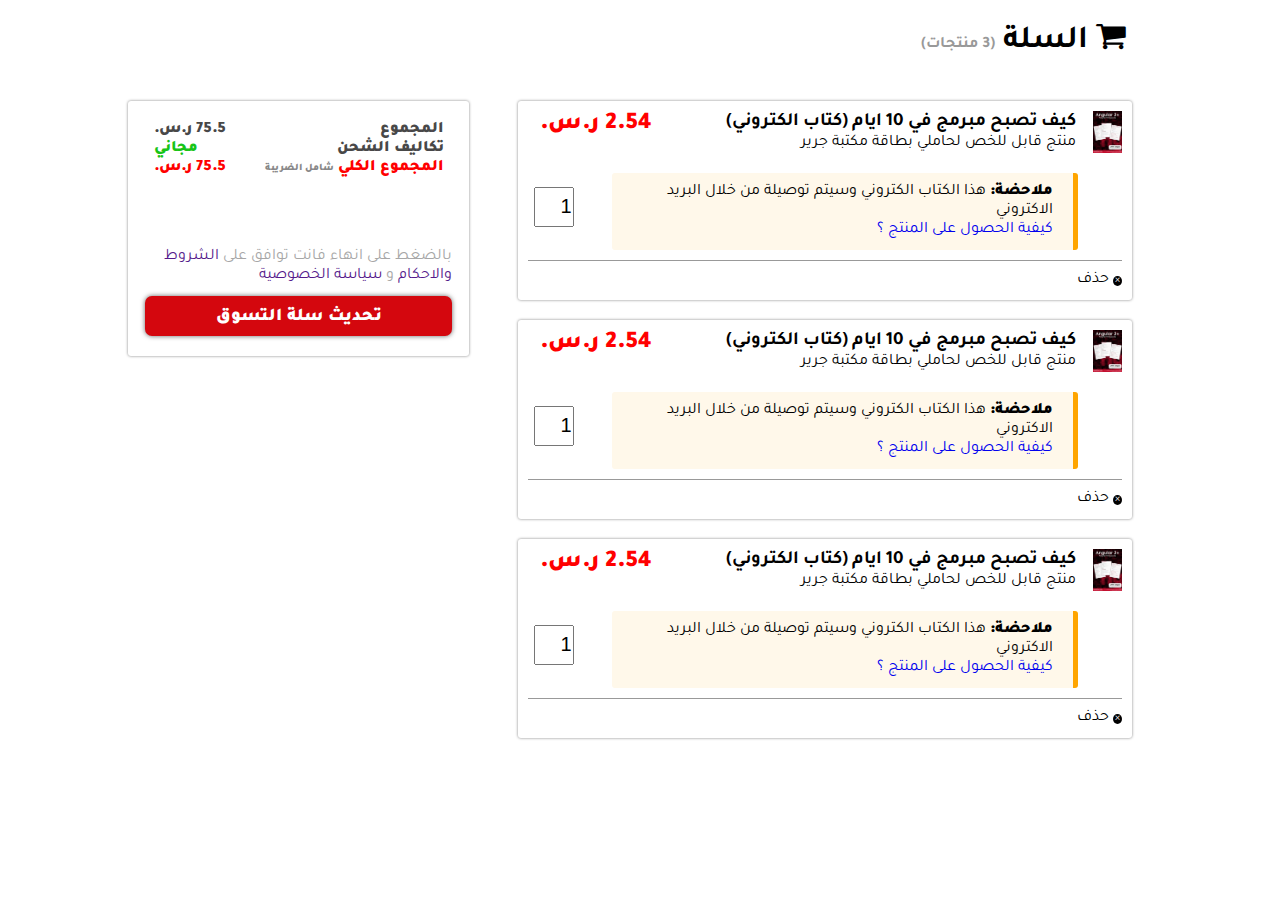
<file: checkout.html>
<!DOCTYPE html>
<html lang="en">

<head>
    <meta charset="UTF-8">
    <meta name="viewport" content="width=device-width, initial-scale=1.0">
    <meta http-equiv="X-UA-Compatible" content="ie=edge">
    <link rel="stylesheet" href="./css/style.css">
    <link rel="stylesheet" href="./font-awesome/css/font-awesome.css">
    <link rel="stylesheet" href="./font-awesome/css/font-awesome.min.css">
    <link rel="preconnect" href="https://fonts.googleapis.com">
    <link rel="preconnect" href="https://fonts.gstatic.com" crossorigin>
    <link href="https://fonts.googleapis.com/css2?family=Arvo:wght@700&family=Cairo:wght@200&family=Tajawal:wght@500&family=Titillium+Web:wght@300&display=swap"
        rel="stylesheet">

    <title>jarer checke oute</title>
</head>

<body>
    <div class="container">
        <h1>
            <i class="fa fa-shopping-cart" aria-hidden="true"></i> السلة
            <span>(3 منتجات)</span>
        </h1>
    </div>

    <div class="ch-content">
        <div class="ch-fa-cont">
            <div>
                <div class="ch-fa-fa">
                    <div class="ch-img-cont">
                        <img class="ch-img-logo" src="./images/Screenshot (93).png" alt="">
                        <div>
                            <h3>كيف تصبح مبرمج في 10 ايام (كتاب الكتروني)</h3>
                            <span>منتج قابل للخص لحاملي بطاقة مكتبة جرير</span>
                        </div>
                        <p class="price">2.54 ر.س.</p>
                    </div>
                    <div>
                        <p class="note">
                            <span>ملاحضة: </span> هذا الكتاب الكتروني وسيتم توصيلة من خلال البريد الاكتروني </br>
                            <a href="#"> كيفية الحصول على المنتج ؟</a>
                        </p>
                        <input type="number" value="1" name="" id="">
                    </div>
                </div>
                <p>
                    <span class="ch-sm-close">&times;</span> حذف </p>
            </div>
            <div>
                <div class="ch-fa-fa">
                    <div class="ch-img-cont">
                        <img class="ch-img-logo" src="./images/Screenshot (93).png" alt="">
                        <div>
                            <h3>كيف تصبح مبرمج في 10 ايام (كتاب الكتروني)</h3>
                            <span>منتج قابل للخص لحاملي بطاقة مكتبة جرير</span>
                        </div>
                        <p class="price">2.54 ر.س.</p>
                    </div>
                    <div>
                        <p class="note">
                            <span>ملاحضة: </span> هذا الكتاب الكتروني وسيتم توصيلة من خلال البريد الاكتروني </br>
                            <a href="#"> كيفية الحصول على المنتج ؟</a>
                        </p>
                        <input type="number" value="1" name="" id="">
                    </div>
                </div>
                <p>
                    <span class="ch-sm-close">&times;</span> حذف </p>
            </div>
            <div>
                <div class="ch-fa-fa">
                    <div class="ch-img-cont">
                        <img class="ch-img-logo" src="./images/Screenshot (93).png" alt="">
                        <div>
                            <h3>كيف تصبح مبرمج في 10 ايام (كتاب الكتروني)</h3>
                            <span>منتج قابل للخص لحاملي بطاقة مكتبة جرير</span>
                        </div>
                        <p class="price">2.54 ر.س.</p>
                    </div>
                    <div>
                        <p class="note">
                            <span>ملاحضة: </span> هذا الكتاب الكتروني وسيتم توصيلة من خلال البريد الاكتروني </br>
                            <a href="#"> كيفية الحصول على المنتج ؟</a>
                        </p>
                        <input type="number" value="1" name="" id="">
                    </div>
                </div>
                <p>
                    <span class="ch-sm-close">&times;</span> حذف </p>
            </div>
        </div>
        <div class="ch-sc-cont">
            <div class="ch-sc-price">
                <div class="ch-sc-sub-price">
                    <p>المجموع</p>
                    <p>75.5 ر.س.</p>
                </div>
                <div class="ch-sc-sub-price">
                    <p>تكاليف الشحن</p>
                    <p class="free">مجاني</p>
                </div>
                <div class="ch-sc-sub-price">
                    <p class="price">المجموع الكلي <span>شامل الضريبة</span></p>
                    <p class="price">75.5 ر.س.</p>
                </div>
            </div>
            <div class="ch-sc-btn">
                <p>بالضغط على انهاء فانت توافق على <a href="">الشروط والاحكام </a> و <a href=""> سياسة الخصوصية</a></p>
                <button><a href="./progress.html">تحديث سلة التسوق</a></button>
            </div>
        </div>
    </div>
</body>

</html>
</file>
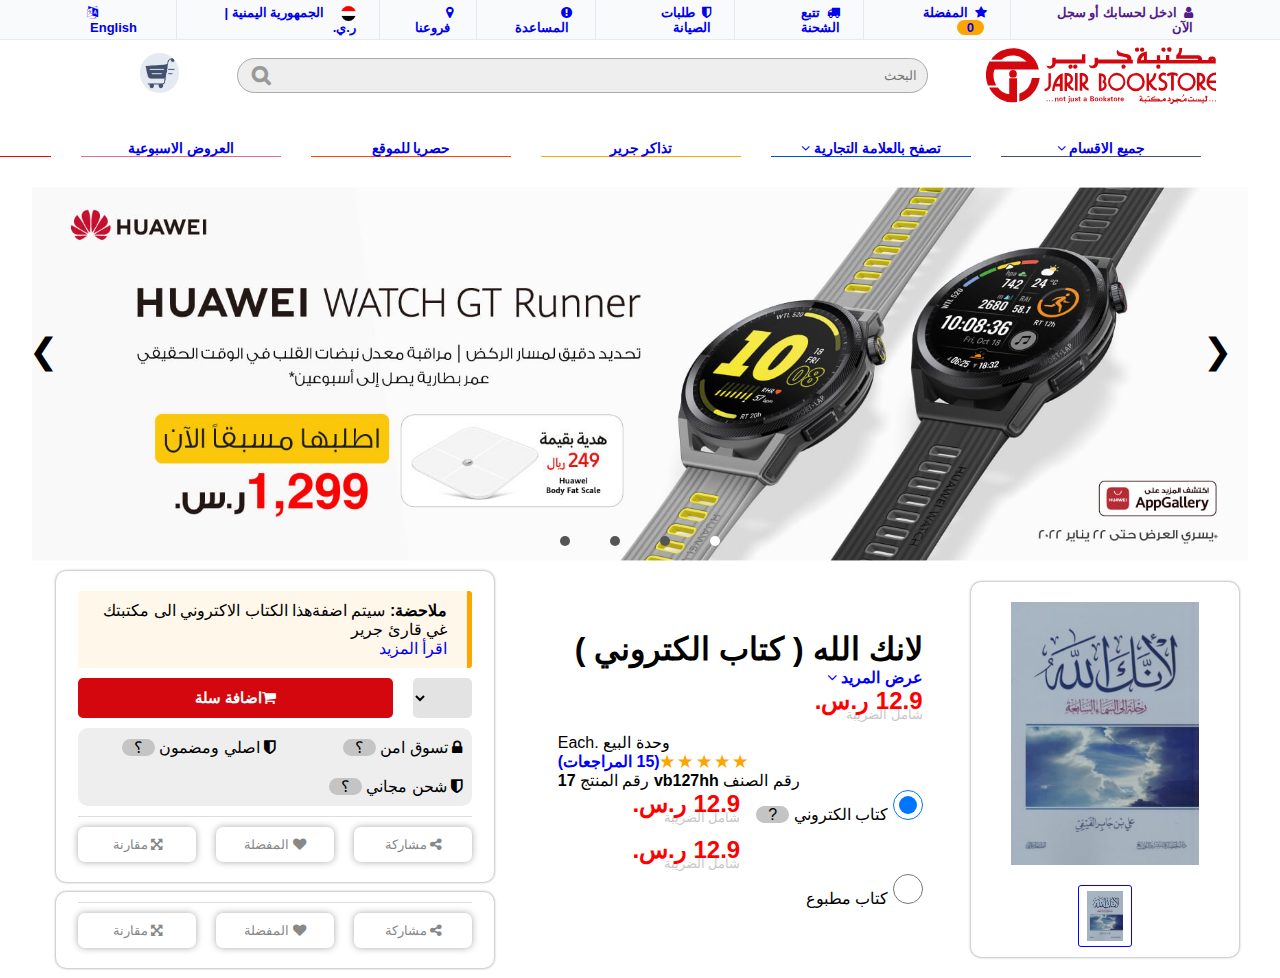
<file: details.html>
<!DOCTYPE html>
<html lang="en">

<head>
    <meta charset="UTF-8">
    <meta name="viewport" content="width=device-width, initial-scale=1.0">
    <meta http-equiv="X-UA-Compatible" content="ie=edge">
    <link rel="stylesheet" href="./css/style.css">
    <link rel="stylesheet" href="./font-awesome/css/font-awesome.css">
    <link rel="stylesheet" href="./font-awesome/css/font-awesome.min.css">
    <link rel="preconnect" href="https://fonts.googleapis.com">
    <link rel="preconnect" href="https://fonts.gstatic.com" crossorigin>
    <link href="https://fonts.googleapis.com/css2?family=Arvo:wght@700&family=Cairo:wght@200&family=Tajawal:wght@500&family=Titillium+Web:wght@300&display=swap"
        rel="stylesheet">
    <link rel="stylesheet" href="./css/try.css">

    <title>Detailes</title>
</head>

<body>
    <header>

        <div class="tob-nav">
            <ul>
                <li>
                    <a href="" id="login-click">
                        <i class="fa fa-user" aria-hidden="true"></i>
                        <span>ادخل لحسابك أو سجل الآن</span>
                    </a>
                </li>
                <li>
                    <a href="#">
                        <i class="fa fa-star" aria-hidden="true"></i>
                        <span>المفضلة </span>
                        <span class="ornage">0</span>
                    </a>
                </li>
                <li>
                    <a href="#">
                        <i class="fa fa-truck" aria-hidden="true"></i>
                        <span>تتبع الشحنة </span>
                    </a>
                </li>
                <li>
                    <a href="#">
                        <i class="fa fa-shield" aria-hidden="true"></i>
                        <span>طلبات الصيانة </span>
                    </a>
                </li>
                <li>
                    <a href="#">
                        <i class="fa fa-exclamation-circle" aria-hidden="true"></i>
                        <span>المساعدة </span>
                    </a>
                </li>
                <li>
                    <a href="#">
                        <i class="fa fa-map-marker" aria-hidden="true"></i>
                        <span>فروعنا</span>
                    </a>
                </li>
                <li>
                    <a href="#">
                        <img src="./images/Screenshot (83).png" alt="">
                        <span>الجمهورية اليمنية | ر.ي.‏</span>
                    </a>
                </li>
                <li>
                    <a href="#">
                        <i class="fa fa-language" aria-hidden="true"></i>
                        <span>English </span>
                    </a>
                </li>
            </ul>
        </div>

        <div class="midel-nav">
            <div class="logo">
                <a href="#">
                    <img src="./images/logo.svg" alt="">
                </a>
            </div>
            <div class="searsh">
                <input type="text" placeholder="البحث">
                <a href="#">
                    <i class="fa fa-search" aria-hidden="true"></i>
                </a>
            </div>
            <div class="card">
                <a href="./checkout.html">
                    <img src="./images/Screenshot (84).png" alt="">
                </a>
            </div>
        </div>

        <div class="last-nav">
            <ul>
                <li class="a1">
                    <a href="#">
                        <span>جميع الاقسام </span>
                        <i class="fa fa-angle-down" aria-hidden="true"></i>
                    </a>
                </li>
                <li class="a2">
                    <a href="#">
                        <span>تصفح بالعلامة التجارية </span>
                        <i class="fa fa-angle-down" aria-hidden="true"></i>
                    </a>
                </li>
                <li class="a3">
                    <a href="#">
                        <span>تذاكر جرير </span>
                    </a>
                </li>
                <li class="a4">
                    <a href="#">
                        <span>حصريا للموقع </span>
                    </a>
                </li>
                <li class="a5">
                    <a href="#">
                        <span>العروض الاسبوعية </span>
                    </a>
                </li>
                <li class="a6">
                    <a href="#">
                        <span>وصل حديثا</span>
                    </a>
                </li>
                <li class="a7">
                    <a href="#">
                        <span>المنتجات المجددة</span>
                    </a>
                </li>
            </ul>
        </div>
    </header>
    <section class="slid-content">
        <div class="container-try">
            <div class="img-content-try1">
                <img id="img" src="./images/1.jpg" alt="" srcset="">
                <a id="prev">&#10095;</a>
                <a id="next">&#10094;</a>
                <div class="dots">
                    <div class="dot"></div>
                    <div class="dot"></div>
                    <div class="dot"></div>
                    <div class="dot"></div>

                </div>
            </div>
        </div>
    </section>
    <!-- 8888888888888888888888888888888888888888888888888888888888 -->
    <div id="myModal" class="modal">

        <div class="modal-content">
            <span class="close cursor" onclick="closeModal()">&times;</span>
            <div class="mySlides">

                <img src="./images/Screenshot (97).png">
            </div>

            <div class="mySlides">

                <img src="./images/Screenshot (21).png">
            </div>

            <div class="mySlides">

                <img src="./images/Screenshot (91).png">
            </div>

            <div class="mySlides">

                <img src="./images/Screenshot (93).png">
            </div>
            <div class="column">
                <img class="demo cursor img-size" src="./images/Screenshot (97).png" onclick="currentSlide(1)" alt="Nature and sunrise">


                <img class="demo cursor img-size" src="./images/Screenshot (21).png" onclick="currentSlide(2)" alt="Trolltunga, Norway">


                <img class="demo cursor img-size" src="./images/Screenshot (91).png" onclick="currentSlide(3)" alt="Mountains and fjords">


                <img class="demo cursor img-size" src="./images/Screenshot (93).png" onclick="currentSlide(4)" alt="Northern Lights">
            </div>
        </div>
    </div>
    <!-- 8888888888888888888888888888888888888888888888888888888888 -->
    <section class="main-content">
        <div class="book-show" onclick="openModal();currentSlide(1)">
            <img class="b-img" src="./images/Screenshot (97).png" alt="">
            <div class="s-img">
                <img src="./images/Screenshot (97).png" alt="">
            </div>
        </div>
        <div class="book-details">
            <h1 class="hed">لانك الله ( كتاب الكتروني )</h1>
            <p class="more">عرض المريد
                <i class="fa fa-angle-down" aria-hidden="true"></i>
            </p>
            <p class="price">12.9 ر.س.</p>
            <span>شامل الضريبة</span>
            <p class="each">وحدة البيع .Each</p>
            <p class="each more">
                <span class="stars">&starf; &starf; &starf; &starf; &starf;</span>(15 المراجعات)</p>
            <p class="each">رقم الصنف
                <span class="bok-num">vb127hh</span> رقم المنتج
                <span class="bok-num">17</span>
            </p>
            <div class="div-radio">
                <div>
                    <input type="radio" name="type" id="r1" checked>
                    <label for="r1">كتاب الكتروني
                        <span class="q">?</span>
                    </label>
                </div>
                <dir>
                    <input type="radio" name="type" id="r2">
                    <label for="r2">كتاب مطبوع</label>
                </dir>
            </div>
            <div class="div-price">
                <p class="price">12.9 ر.س.</p>
                <span>شامل الضريبة</span>
                <p class="price">12.9 ر.س.</p>
                <span>شامل الضريبة</span>
            </div>
        </div>
        <div class="bay-book">
            <div>
                <p class="note">
                    <span>ملاحضة: </span>سيتم اضفةهذا الكتاب الاكتروني الى مكتبتك غي قارئ جرير </br>
                    <a href="#">اقرأ المزيد</a>
                </p>
                <div class="s-cart">
                    <select name="" id="">
                        <option value=""></option>
                        <option value="اليمن">اليمن</option>
                        <option value="اليمن">اليمن</option>
                        <option value="اليمن">اليمن</option>
                    </select>
                    <button>
                        <i class="fa fa-shopping-cart" aria-hidden="true"></i>اضافة سلة </button>
                </div>
                <div class="instiorance">
                    <P>
                        <i class="fa fa-lock" aria-hidden="true"> </i> تسوق امن
                        <span class="q">؟</span>
                    </P>
                    <P>
                        <i class="fa fa-shield" aria-hidden="true"> </i> اصلي ومضمون
                        <span class="q">؟</span>
                    </P>
                    <P>
                        <i class="fa fa-shield" aria-hidden="true"> </i> شحن مجاني
                        <span class="q">؟</span>
                    </P>
                </div>
                <div class="btns">
                    <button>
                        <i class="fa fa-share-alt" aria-hidden="true"></i>
                        مشاركة
                    </button>
                    <button>
                        <i class="fa fa-heart" aria-hidden="true"></i>
                        المفضلة
                    </button>
                    <button>
                        <i class="fa fa-arrows-alt" aria-hidden="true"></i>
                        مقارنة
                    </button>
                </div>
            </div>
            <div>
                <div class="btns">
                    <button>
                        <i class="fa fa-share-alt" aria-hidden="true"></i>
                        مشاركة
                    </button>
                    <button>
                        <i class="fa fa-heart" aria-hidden="true"></i>
                        المفضلة
                    </button>
                    <button>
                        <i class="fa fa-arrows-alt" aria-hidden="true"></i>
                        مقارنة
                    </button>
                </div>
            </div>
        </div>

    </section>
    <script src="./js/try.js"></script>
    <script>
        var prev = document.getElementById("prev");
        var next = document.getElementById("next");
        var img = document.getElementById("img");
        var dots = document.getElementsByClassName("dot");
        let count = 1;
        prev.addEventListener('click', (e) => {
            e.preventDefault();
            ++count;
            if (count > 4) {
                count = 1;
            }
            for (let i = 0; i < dots.length; i++) {
                dots[i].style.backgroundColor = "#555555";
            }
            dots[count - 1].style.backgroundColor = "#ffffff";
            img.src = "./images/" + count + ".jpg";
        });
        next.addEventListener('click', (e) => {
            e.preventDefault();
            --count;
            if (count < 1) {
                count = 4;
            }
            for (let i = dots.length - 1; i >= 0; i--) {
                dots[i].style.backgroundColor = "#555555";
            }
            dots[count - 1].style.backgroundColor = "#ffffff";
            img.src = "./images/" + count + ".jpg";

        })
    </script>
</body>

</html>
</file>
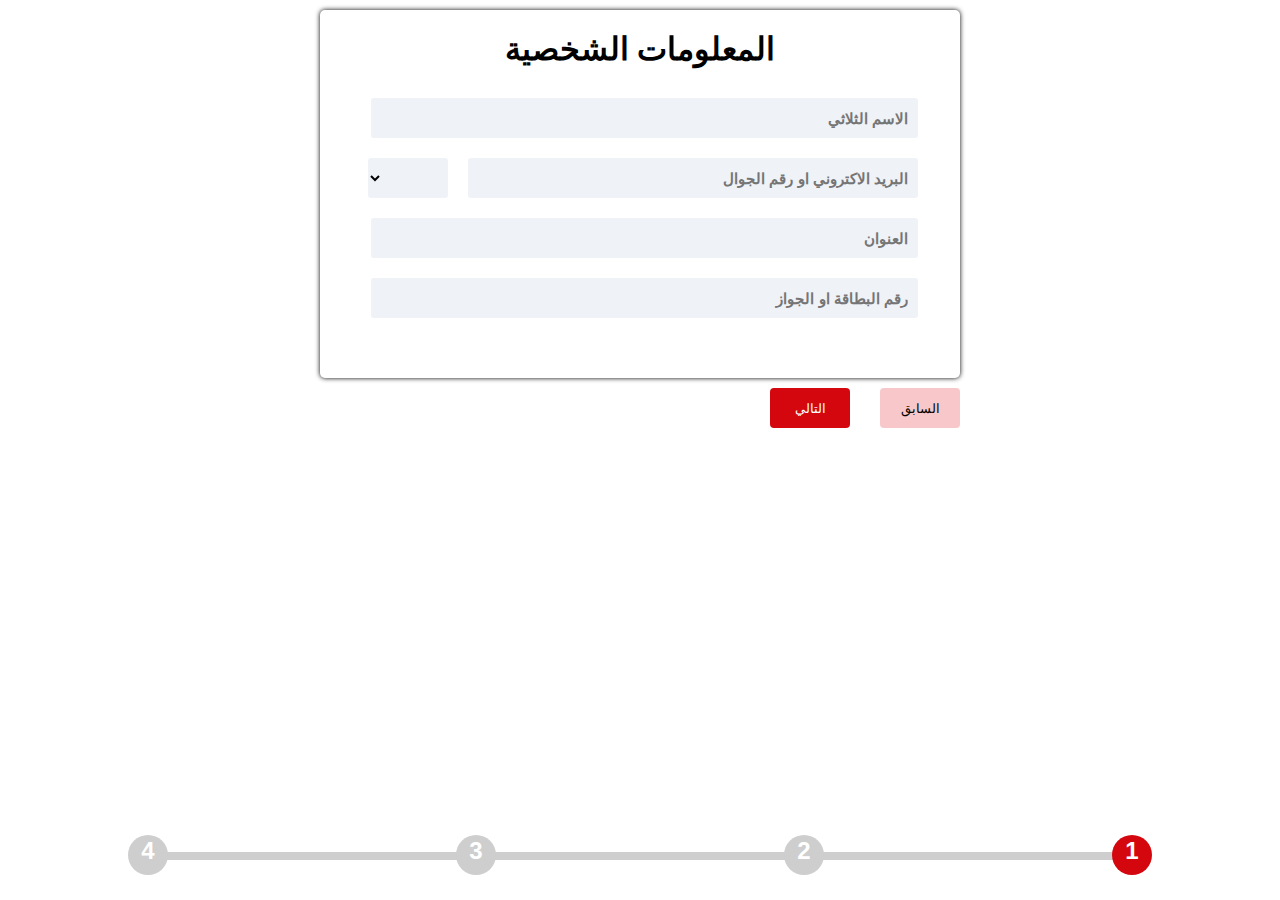
<file: progress.html>
<!DOCTYPE html>
<html lang="en">

<head>
    <meta charset="UTF-8">
    <meta name="viewport" content="width=device-width, initial-scale=1.0">
    <meta http-equiv="X-UA-Compatible" content="ie=edge">
    <link rel="stylesheet" href="./font-awesome/css/font-awesome.css">
    <link rel="stylesheet" href="./font-awesome/css/font-awesome.min.css">
    <link rel="stylesheet" href="./css/style.css">
    <title>Document</title>
</head>

<body>
    <div class="madel-signup1" id="madel-signup1">
        <h1>المعلومات الشخصية</h1>
        <form action="" class="login-form">
            <input type="text" id="email" placeholder="الاسم الثلاثي">
            <div class="iput-selection">
                <input type="text" id="email" placeholder="البريد الاكتروني او رقم الجوال">
                <select name="" id="">
                    <option value=""></option>
                    <option value="اليمن">اليمن</option>
                    <option value="اليمن">اليمن</option>
                    <option value="اليمن">اليمن</option>
                </select>
            </div>
            <input type="text" id="email" placeholder="العنوان">
            <input type="text" id="email" placeholder="رقم البطاقة او الجواز">
            <!-- <p style="padding-right: 3%">سوف نرسل لك
                <span style="font-weight: 900;">رمز التحقق من خلال رسالة نصية</span>
            </p>
            <input type="submit" id="send" value="ارسال رقم التحقق"> -->
        </form>

    </div>
    <div class="madel-signup1" id="madel-signup2">
        <h1>معلومات الدفع</h1>

        <form action="" class="login-form">
            <label for="card-info">الرقم التسلسي لبطاقة الدفع</label>
            <input type="text" id="card-info" placeholder="الرقم التسلسي لبطاقة الدفع">
            <label for="date">تاريخ الانتهاء</label>
            <input type="date" id="date" placeholder="البريد الاكتروني او رقم الجوال">
            <label for="card-t">نوع البطاقة</label>
            <select name="" id="card-t">
                <option value="نوع النطاقة">نوع البطاقة</option>
                <option value="VISA">VISA</option>
                <option value="MASTER">MASTER</option>
            </select>
        </form>
    </div>
    <div class="madel-signup1" id="madel-signup3">
        <h1 style="width: 100%; text-align: center; margin-bottom: 50px">التحقق</h1>
        <div class="check">
            <i class="fa fa-check" aria-hidden="true"></i>
            <p>المعلومات الشخصية</p>
        </div>

        <div class="check">
            <i class="fa fa-check" aria-hidden="true"></i>
            <p>معلومات الدفع</p>
        </div>
    </div>
    <div class="madel-signup1" id="madel-signup4">
        <h1>شكرا...</h1>
        <h1>
            <a href="./index.html">&RightArrow; الرجوع الى الصفحة الرئيسية</a>
        </h1>
        <!-- <form action="" class="login-form">
            <div class="iput-selection">
                <input type="text" id="email" placeholder="البريد الاكتروني او رقم الجوال">
                <select name="" id="">
                    <option value=""></option>
                    <option value="اليمن">اليمن</option>
                    <option value="اليمن">اليمن</option>
                    <option value="اليمن">اليمن</option>
                </select>
            </div>
            <p style="padding-right: 3%">سوف نرسل لك
                <span style="font-weight: 900;">رمز التحقق من خلال رسالة نصية</span>
            </p>
            <input type="submit" id="send" value="ارسال رقم التحقق">
        </form>
        <form action="" class="login-form">
            <input type="text" id="email" placeholder="البريد الاكتروني او رقم الجوال">
            <input type="text" id="email" placeholder="البريد الاكتروني او رقم الجوال">
            <input type="text" id="email" placeholder="البريد الاكتروني او رقم الجوال">
            <input type="text" id="email" placeholder="البريد الاكتروني او رقم الجوال">
            <input type="password" id="email" placeholder="البريد الاكتروني او رقم الجوال">

        </form> -->
    </div>
    <div class="n-p-btm">
        <button id="next-btn" class="next-btn">التالي</button>
        <button id="prev-btn" class="prev-btn">السابق</button>
    </div>
    <div class="container1">

        <div class="cercal active">1</div>

        <div class="cercal">2</div>

        <div class="cercal">3</div>

        <div class="cercal">4</div>
    </div>

    <script src="./js/prog.js"></script>
</body>

</html>
</file>
<file: css/style.css>
::-webkit-scrollbar {
    width: 5px;
    height: 5px;
  }
  
  /* Track */
  ::-webkit-scrollbar-track {
    background: #fff; 
  }
   
  /* Handle */
  ::-webkit-scrollbar-thumb {
    background: rgb(182, 1, 1); 
  }
  ::-webkit-scrollbar-corner{
      width: 50px;
  }
  /* Handle on hover */
  ::-webkit-scrollbar-thumb:hover {
    background: #555; 
  }

  @import url('https://fonts.googleapis.com/css2?family=Arvo:wght@700&family=Cairo:wght@200&family=Tajawal:wght@500&family=Titillium+Web:wght@300&display=swap');

*{
    padding: 0;
    margin: 0;
    /* font-family: 'Cairo', sans-serif; */
    box-sizing: border-box;
}
body{
    direction: rtl;
}

.eng{
    direction: ltr;
}

.next-eng, .prev-eng{
    right: 10px !important;
    direction: rtl;
}

.next-eng {
    left: 98% !important;
}

.searsh-i-eng{
    right: 15px !important;
    left: unset !important;
}

.supscrip-a-eng{
    right: 32px !important;
    left: unset !important;
}

.supscrip-input-eng{
    float: right !important;
}

html{
   /*  font-family: 'Arvo', serif; */
font-family: 'Cairo', sans-serif;
font-family: 'Tajawal', sans-serif;
/* font-family: 'Titillium Web', sans-serif; */
/* font-family: 'Cairo', sans-serif; */
/* font-size: 11px;
    font-weight: 900; */
}

li{
    list-style: none;
}
/* *********************** start header ********************* */
/* ************ start tob-nav ********* */
header{
    font-size: 13px;
    font-weight: 900;
    position: sticky;
    top: 0;
    background: white;
    z-index: 100;
}
.tob-nav{
    
    background: #f9fafc;
    display: block;
    border-bottom: 1px solid #e5e9f2;
    height: 40px;

}

.tob-nav ul{
    height: 100%;
    width: 90%;
    margin: auto;
    display: flex;
    justify-content: space-evenly;
    align-items: center;
}

.tob-nav ul li{
    cursor: pointer;
    height: 100%;
    padding: 0 2%;
    list-style: none;
    display: flex;
    align-items: center;
    justify-content: center;
}

.tob-nav ul li:not(:last-child){

    border-left: 1px #e5e9f2 solid;
}

.tob-nav ul li:last-child{

direction: ltr;
}

.tob-nav ul li a{
    text-decoration: none;
}

.tob-nav ul li img{
    height: 15px;
    width: 15px;
    border-radius: 10px;
    margin-left: 10px;
}

.tob-nav ul li span{
    margin: 0 3px;
}
.ornage{
    background-color: orange;
    border-radius: 10px;
    padding: 0 10px;
    margin-right: 10px;
}

/* ************ start midel-nav ********* */

.midel-nav{
    display: flex;
    height: 70px;
    width: 90%;
    margin: auto;
    justify-content: space-between;
    align-items: center;
    
}

.logo{
    height: 90%;
    width: 20%;
}

.logo img{
    height: 100%;
    width: 100%;
}

.searsh{
    width: 60%;
    height: 50%;
    position: relative;
}

.searsh input{
    width: 100%;
    height: 100%;
    border: 1px #aaa solid;
    background-color: #eee;
    border-radius: 50px;
    padding: 0 10px;
}

.searsh i{
    position: absolute;
    left: 15px;
    top: 7px;
    font-size: 20px;
    font-weight: lighter ;
    color: #999;
}

.card{
    height: 70%;
    width: 10%;
    display: flex;
    justify-content: start;
    align-items: center;
}

.card a{
    height: 90%;
    width: 100%;
    display: flex;
    align-content: center;
    text-decoration: none;
    position: relative;
}

#ornage-count{
    background-color: orange;
    border-radius: 10px;
    padding: 0 10px;
    margin-right: 10px;
    position: absolute;
    top: 25px;
    right: 20px;

}

.ornage-count-eng{
    left: 20px !important;
    right: unset !important;
}

.card img{
    border-radius: 70px;
    height: 90%;
}

/* ************ start last-nav ********* */
 

 .last-nav{
    background: #ffffff;
    display: block;
    height: auto;
    overflow: auto;
    margin: 20px 0;

}

.last-nav::-webkit-scrollbar{
    width: 0;
    height: 0;
}

.last-nav ul{
    height: 100%;
    width: 90%;
    margin: auto;
    display: flex;
    justify-content: start;
    align-items: center;
}

.last-nav ul li{
    cursor: pointer;
    height: 100%;
    padding: 0 2%;
    list-style: none;
    display: flex;
    align-items: center;
    justify-content: center;
    margin: 10px 15px;
    min-width: 200px;
    font-size: 14px;
}

.row a{
    text-decoration: none;
}


.last-nav ul li a{
   text-decoration: none;
   font-weight: 900
}

.a1 {
    border-bottom: 1px #42526e solid;
}

.a2 {
    border-bottom: 1px #0052cc solid;
}

.a3 {
    border-bottom: 1px orange solid;
}
.a4 {
    border-bottom: 1px orangered solid;
}

.a5 {
    border-bottom: 1px palevioletred solid;
}

.a6 {
    border-bottom: 1px red solid;
}

.a7 {
    border-bottom: 1px green solid;
}

.a1:hover {
    border-bottom: 4px #42526e solid;
}

.a2:hover {
    border-bottom: 4px #0052cc solid;
}

.a3:hover {
    border-bottom: 4px orange solid;
}
.a4:hover {
    border-bottom: 4px orangered solid;
}

.a5:hover {
    border-bottom: 4px palevioletred solid;
}

.a6:hover {
    border-bottom: 4px red solid;
}

.a7:hover {
    border-bottom: 4px green solid;
}

.slid-content{
    width: 100%;
    height: fit-content;
    position: relative;
}
.fath-fath-row {
    overflow: hidden;
    width: 100%;
    display: flex;
    margin: auto;
    position: relative;
}
.fath-row {
    overflow: hidden;
    width: 90%;
    display: flex;
    margin: auto;
    position: relative;
}
.row{
    width: 95%;
    display: flex;
    margin: 20px auto;
    /* gap: 10px; */
    overflow: auto;
    /* overflow: unset; */
    width: 99%;
    transition: 0.6s ease;
    scroll-behavior: smooth;
}

.row::-webkit-scrollbar{
    display: none;
}

.seach-cont{
    width: 95%;
    display: flex;
    justify-content: space-between;
    margin: 80px auto 500px auto;
}
.firist{
    width: 25%;
}

.firist ul{
    display: flex;
    margin: 10px auto;
}

.firist li:not(:first-child)::before{
    content: " / ";
    color: blue;
    font-weight: 900;
}

.firist a{
    color: blue;
    font-weight: 900;
    text-decoration: none;
}

.e-b{
    display: flex;
    justify-content: start;
    align-items: center;
    border: #145c13 1px solid;
    border-radius: 10px;
    padding: 15px;
    width: 100%;

}

.e-b img{
    margin:0 5px;
}

.e-b-t{
    margin-top: 20px;
    width: 100%;
    border:  1px solid #e1f0ff;
    border-radius: 5px 5px 0 0;
}

.b-e-t-f{
    height: 40px;
    padding-top: 10px;
    width: 100%;
    border-radius: 5px 5px 0 0;
    background: #145c13;
    color: white;
    font-weight: 900;
    padding-right: 30px;
}

.b-e-t-s{
    height: 40px;
    padding-top: 10px;
    width: 100%;
    background: #edf6ff;
    font-weight: 900;
    padding-right: 30px;
    padding-left: 30px;
    display: flex;
    justify-content: space-between;
    border:  1px solid #e1f0ff;
}

.liner{
    height: 70px;
    padding-top: 10px;
    width: 100%;
    background: #fff;
    font-weight: 900;
    
    
}

.liner-f{
    width: 95%;
    height: 15px;
    background-color: #999999;
    display: flex;
    justify-content: space-between;
    align-items: center;
}

.liner-f div{
    height: 20px;
    width: 20px;
    background-color: #d4070e;
}

.liner-t{
    display: flex;
    justify-content: space-between;
}

.b-e-t-s-bor{
    border: black solid 2px;
    border-radius: 2px;
    height: 15px;
    width: 15px;
}

.b-e-t-s-bor div{
    height: 2px;
    width: 8px;
    display: flex;
    margin: 5px auto;
    border: black solid 1px;
    border-radius: 2px;
}

.b-e-t-s p{

}

.e-b p{
    margin:0 20px;
    color: #145c13;
    font-weight: 900;
    padding-top: 2px;
    
}

.row-search{
    overflow: unset;
    flex-wrap: wrap;
}

.show-books{
    width: 72%;
    margin-top: 80px;
}
#selec{
    width: 200px;
    font-size: 15px;
}

.selector{
    float: left;
    margin: 10px;
}

.s-b-btn{
    width: 100%;
    height: 100px;
}

.s-b-btn button{
    width: 98%;
    height: 30px;
    border: none;
    background-color: #2675c2;
    color: white;
    border-radius: 5px;
    font-weight: 900;
    margin: 0 1%;
}

.s-b-btn div{
    margin: 20px 0;
    height: 10px;
    width: 100%;
    background: #f1f1f1;
}
.s-b-btn p{
    margin: 20px 10px;
    width: 100%;
    color: #145c13;
    font-weight: 900;
}
.col{
    width: 130px;
    min-width: 215px;
    box-shadow: 0 0 3px 0px #828282;
    border-radius: 4px;
    padding-bottom: 10px;
    display: block;
    margin: 10px 7px;
}

.col a{
    width: 100%
}


.col a>img{
    width: 80%;
    margin:0 10%;
    height: auto;
}
.col>p{
    display: flex;
    justify-content: center;
    align-items: center;
    margin: auto;
    font-weight: 900;

}

.tax{
    right: 30%;
}

.tax-eng{
    right: -30%;
}
.icons{
    display: flex;
    width: 100%;
    justify-content: space-evenly;
    align-items: center;
}

.icons p{
    font-size: 20px;
    font-weight: 900;
}

.cart-ico{
    background: #d4070e;
    color: white;
    padding: 10px 11px;
    border-radius: 50px;
}
/* *********************** start main ********************* */
/* ************ start book details  ********* */
.main-content{
    width: 95%;
    display: flex;
    flex-wrap: wrap;
    justify-content: space-between;
    align-items: center;
    margin: auto;
    gap: 30px;
}

.ma-co-head{
    width: 100%;
    display: flex;
    justify-content: space-between;
    padding-top: 10px;
    align-items: flex-end;
}

.main-content a{
    text-decoration: none;
}
.book-show{
    cursor: zoom-in;
    width: 22%;
    height: auto;
    display: flex;
    flex-direction: column;
    justify-content: space-evenly;
    margin:20px auto;
    border-radius: 10px;
    box-shadow: 0 0 3px 0px #828282;
}

.b-img{
    width: 70%;
    height:auto;
    margin: 20px auto;
}
.s-img{
    width: 20%;
    height: auto;
    margin: 0 auto 10px auto;
    border: solid blue 1px;
    border-radius: 3px;
    display: flex;
}

.s-img img{
    width: 70%;
    height: auto;
    margin: 5px auto;
}

.book-details{
    width: 30%;
    height: auto;
    margin: auto
}
.more{
    color: blue;
    font-weight: 900;
    width: 100%
}
.price{
    color: red !important;
    font-weight: 900;
    font-size: 24px;
}

.free{
    color: #17c417 !important;
    font-weight: 900;
    font-size: 24px;
}

.price ~ span{
    font-size: 13px;
    color: #c8c8c8;
    padding: 0px;
    position: relative;
    top: -10px;
}

.each{
    text-align: left;
}

.stars{
    color: orange;
}

.bok-num{
    font-weight: 900;
}

.div-radio, .div-price{
    width: 50%;
    display: inline;
    float: right;
}

.div-radio div{

width: 100%;
margin: 0 0 50px 0;
}
.div-radio input{
    height: 30px;
    width: 30px;
}
.q{
    border-radius: 50px;
    background: #c4c4c4;
    padding: 0 12px;
}
.bay-book{
    width: 40%;
}
.bay-book>div{
    padding: 10px 0;
    width: 90%;
    height: auto;
    display: flex;
    flex-direction: column;
    justify-content: space-evenly;
    margin: 10px auto;
    border-radius: 10px;
    box-shadow: 0 0 3px 0px #828282;
}

.s-cart{
    width: 90%;
    display: flex;
    justify-content: space-between;
    margin: 10px auto;
}
.s-cart button{
    width: 80%;
    height: 40px;
    background: #d4070e;
    border: none;
    border-radius: 5px;
    color: white;
    font-size: 15px;
    font-weight: 900;
}
.s-cart select{
    background: #e4e3e3;
    border: none;
    border-radius: 5px;
    width: 15%;
}

/* 99999999999999999999999999999999999999999999999 */

.container1{
    width: 80%;
    margin: 25px auto;
    display: flex;
    justify-content: space-between;
    background: white;
    position: absolute;
    z-index: 0;
    right: 10%;
    bottom: 0;
}
.next-btn, .prev-btn{
    background: #d4070e;
    width: 80px;
    height: 40px;
    border: none;
    border-radius: 4px;
    color: #fff;
}

.prev-btn{
    background: #f7c7c9;
    color: #000;
}
.n-p-btm {
    direction: ltr;
    width: 50%;
    margin: 10px auto;
    display: flex;
    justify-content: end;
    gap: 30px;
}

.cercal{
    border-radius: 50%;
    background: #cecece;
    height: 40px;
    width: 40px;
    padding-top: 2px;
    box-sizing: border-box;
    text-align: center;
    color: white;
    font-weight: 900;
    font-size: 24px;
   
}

.cercal:not(:last-child)::before{
    content: '';
    position: absolute;
    z-index: -1;
    top: 17px;
    width: 33.3333333%;
    background: #cecece;
    height: 8px;
}

.active{
    background: #d4070e;
    /* border: 5px solid #cecece;
    box-shadow: 0 0 0 5px #d4070e; */
}

.activepro:not(:last-child)::before{
    background: #d4070e;
}

.check{
    width: 60%;
    display: flex;
    justify-content: start;
    align-items: center;
    gap: 20px;
    font-size: 30px !important;
    color: #01bb01;
    margin: 0px auto 50px auto;
}

.check i{
    font-size: 40px !important;
    width: 50px;
    height: 50px;
    background: #01bb01;
    color: white;
    border-radius: 50%;
    padding: 5px 7px 0 0;
    margin: 0 50px 0 0;
}

/* 99999999999999999999999999999999999999999999999 */

.note{
    padding:10px 20px;
    width: 90%;
    margin: 10px auto 0 auto;
    background: #fff8ea;
    border-right: 5px solid orange;
    border-radius: 3px;
}
.note span{
    font-weight: 900;
}

.note a{
    text-decoration: none;
}

.instiorance{
    display: flex;
    width: 90%;
    flex-wrap: wrap;
    margin: auto;
    background: #eee;
    border-radius: 10px;
    padding: 0 10px ;
    margin-bottom: 10px;
}
.instiorance p{
    width: 50%;
    margin: 10px 0;
}

.btns{
    width: 90%;
    border-top: 1px #ddd solid;
    margin: auto;
    padding: 10px 0;
    display: flex;
    justify-content: space-between;
}

.btns button{
    width: 30%;
    height: 35px;
    background: #fff;
    border: none;
    border-radius: 7px;
    box-shadow: 0 0 7px #aaa;
    color: #888;
}
/* *********************** start main ********************* */
/* ************ start slid image  ********* */
.container-try{
    background: #e7e7e7;
    width: 95%;
    height: auto;
    margin: auto;
    margin-top: 20px;
}

.img-content-try{
    width: 100%;
    background-image: url("../images/1.jpg");
    background-size: cover;
    background-repeat: no-repeat;
    height: 100%;
    margin: auto;
    position: relative;
    animation: s-1 20s ease-in-out 1s infinite alternate forwards;
}

.img-content-try1{
    width: 100%;
    background-size: cover;
    background-repeat: no-repeat;
    height: 100%;
    margin: auto;
    position: relative;
}

.img-content-try1 img{
    width: 100%;
    height: 100%;
}

#prev, #next{
  cursor: pointer;
  position: absolute;
  top: 40%;
  left: 10px;
  width: 10px;
  margin-top: -22px;
  padding: 16px;
  color: black;
  font-weight: lighter;
  font-size: 35px;
  transition: 0.6s ease;
  border-radius: 3px;
  z-index: 10;
}
.catog-prev, .catog-next {
    font-size: 25px !important;
    top: 45% !important;
    left: 20px;
}

.catog-next{
    right: 30px;
}
#next {
    right: 0px;
}

/* #prev:hover, #next:hover {
    background-color: #eeee;
    width: 50px;
} */

.dots{
    width: 100%;
    height: 40px;
    display: flex;
    justify-content: center;
    align-items: center;
    position: absolute;
    bottom: 0;
}

.dot{
    cursor: pointer;
    width: 10px;
    height: 10px;
    margin: 0 20px;
    background-color: #555;
    border-radius: 15px
}
.dot:first-child{
    background-color: #fff;
}

.count{
    height: 15%;
    font-size: 20px;
    color: white;
    background: #0009 ;
    text-align: center ;
    font-weight: 900;
}

.count span{
    color: red; 
}

.discound{
    font-size: 100px;
    height: 85%;
    font-weight: 900;
    color: #e91e63;
    background: #0000003b;
    text-shadow: 0 0 6px white;
}
.persant{
    font-size: 160px;
    text-shadow: 8px 1px 0px #a5a532;
    color: #ffff00;
    position: absolute;
    font-weight: 900;
    direction: ltr;
    top: 0;
    left: 0;
    width: 100%;

}

@keyframes s-1 {
    0%{
        background-image: url("../images/1.jpg");
        background-size: content;
        background-repeat: no-repeat;
    }

    20%{
        background-image: url("../images/2.jpg");
        background-size: content;
        background-repeat: no-repeat;
    }

    40%{
        background-image: url("../images/3.jpg");
        background-size: content;
        background-repeat: no-repeat;
    }

    60%{
        background-image: url("../images/4.jpg");
        background-size: content;
        background-repeat: no-repeat;
    }

    80%{
        background-image: url("../images/7.webp");
        background-size: content;
        background-repeat: no-repeat;
    }
    100%{
        background-image: url("../images/5.png");
        background-size: content;
        background-repeat: no-repeat;
    }
}

/* *********************** start category ********************* */
/* ************ start category  ********* */


.category{
    display: flex;
    margin: auto;
    flex-direction: column;
    justify-content: start;
    width: 10%;
    align-items: center;
    height: 120px;
}

.col-catog {
    min-width: 147px;
    width: 150px;
}

.categ-i {
    color: white;
    height: 45px;
    font-size: 30px !important;
    width: 45px;
    text-align: center;
    padding-top: 6px;
    border-radius: 50%;
    margin: 10px 0;
}

.categ-p {
    font-size: 25px;
    
}

.i-colo-one{
    background: #6db52a;
}

.p-colo-one{
    color: #6db52a;
}

.i-colo-tow{
    background: #bb7d0b;
    font-size: 25px !important;
    padding-top: 10px;
}

.p-colo-tow{
    color: #bb7d0b;
}

.i-colo-three{
    background: #5f2f25;
}

.p-colo-three{
    color: #5f2f25;
}

.i-colo-four{
    background: #cb3278;
    font-size: 46px !important;
    padding-top: 0;
}

.p-colo-four{
    color: #cb3278;
}

.i-colo-five{
    background: #76689a;
}

.p-colo-five{
    color: #76689a;
}

.i-colo-six{
    background: #1b8bbb;
    font-size: 24px !important;
    padding-top: 10px;
}

.p-colo-six{
    color: #1b8bbb;
}

.i-colo-seven{
    background: orange;
}

.p-colo-seven{
    color: orange;
}

.i-colo-eight{
    background: linear-gradient(to bottom right, rgb(255, 230, 0), #ff00bf);
}

.p-colo-eight{
    color: #ff4900;
}

.i-colo-nine{
    background: #a9093d;
}

.p-colo-nine{
    color: #a9093d;
}


/* *********************** start ads ********************* */
/* ************ start ads  ********* */


.adds{
    width: 95%;
    display: flex;
    margin: 20px auto;
    flex-direction: column;
    justify-content: space-between;
}

.four-adds{
    width: 100%;
    display: flex;
    justify-content: space-between;
    margin: 20px auto 10px auto;
    /* gap: 2%; */
}

.four-adds img{
    width: 24%;
}

.one-add{
    width: 100%;
    display: flex;
    justify-content: space-between;
    margin: 10px auto 20px auto;
}

.one-add img{
    width: 100%;
}



/* *********************** start model ********************* */
/* ************ start father model  ********* */
.model{
    width: 100vw;
    height: 100vh;
    background-color: #000b;
    position: fixed;
    z-index: 3;
    top: 0;
    display: none;
    align-items: center;
    overflow: scroll;

}
#close{
    width: 100%;
    height: 40px;
    font-size: 40px;
    color: red;
    cursor: pointer;
    padding:0 20px 20px 0;
}
.sub-modle{
    padding: 30px 0;
    width: 90%;
    margin: auto;
    height: auto;
    background: #fff;
    display: flex;
    justify-content: space-between;
    flex-wrap: wrap;
}

.sub-modle h1{
    width: 90%;
    margin: 0 auto;
    height: 50px;
}

.butns{
    width: 90%;
    height: 60px;
    display: flex;
    margin: 0 auto;
}

#btn-login, #btn-signup{
    cursor: pointer;
    text-align: center;
    width: 50%;
    height: 100%;
    display: flex;
    align-items: center;
    justify-content: center;
    border-bottom: #999 1px solid;
    font-size: 20px !important;
    font-weight: bolder;
}

#btn-login{
    border-left: 1px #999 solid;
    border-bottom: #999 3px solid;
}

.forms-model{
    width: 90%;
    height: auto;
    display: flex;
    flex-wrap: nowrap;
    margin: auto;
}

.model-login{
    width: 50%;
    height: 100%;
    display: flex;
    flex-wrap: wrap;
    justify-content: center;
}
.madel-signup{
    width: 50%;
    height: 100%;
    display: none;
    flex-wrap: wrap;
    justify-content: center;
    position: relative;
    right: 50%;
    
}

.madel-signup1{
    width: 50%;
    height: 100%;
    display: flex;
    flex-wrap: wrap;
    justify-content: center;
    position: relative;
    margin: 10px auto;
    border-radius: 5px;
    box-shadow: 0 0 5px #000;
    padding: 0 0 50px 0;
}
#madel-signup2, #madel-signup3, #madel-signup4{
    display: none;
}
.madel-signup1 h1{
    margin: 20px auto;

}

#madel-signup4 h1{
    margin: 200px auto;
}

.madel-signup{
    border-right: 1px #999 solid;
}

.model-login{
    border-left: 1px #999 solid;
}

.login-form{
    width: 90%;
    height: auto;
    margin: auto;
    position: relative;
}

.login-form input{
    font-size: 15px;
    font-weight: 900;
    padding: 10px;
    margin: 10px;
    width: 95%;
    height: 40px;
    border: none;
    border-radius: 3px;
    background-color: #eff2f7;
}

.login-form select{
    font-size: 15px;
    font-weight: 900;
    padding: 10px;
    margin: 10px;
    width: 95%;
    height: 40px;
    border: none;
    border-radius: 3px;
    background-color: #eff2f7;
}

.sub-modle a, .creat-n-acount{
    width: 90%;
    margin: auto;
    text-align: center;
    
}

.sub-modle a{
    color: red;
    text-decoration: none;
}

.forget{
    color: #0052cc !important;
    text-decoration: none !important;
    font-size: 15px;
    font-weight: bold;
    position: absolute;
    left: -35%;
    top: 81px;
}
.creat-n-acount button{
    padding: 10px 40px;
    background-color: #fff;
    border: none;
    border-radius: 5px;
    box-shadow: 0px 0px 5px #777;
    margin: 10px 0;
}

.creat-n-acount button:hover{
    background-color: rgb(104, 105, 153);
    color: #fff;
}
.or{
    width: 10px !important;
    display: inline;
    background-color: white;
    position: absolute;
    left: 49.5%;
    top: 52%;
}
#login{
    background-color: #d4070e;
    color: #fff;
}

.iput-selection{
    width: 99%;
    display: flex;
    justify-content: start;
}

.iput-selection input{
width: 85%;


}
.iput-selection select{
    margin: 10px;
    height: 40px;
    border: none;
    border-radius: 3px;
    background-color: #eff2f7;
width: 15%;


}
#send{
    background: #e5e9f2;
    cursor: pointer;
}

.ch-box{
    width: 30px !important;
    height: 30PX !important;
    display: block;
}
.d-ch-box{
    width: 100%;
    height: 40px;
    display: flex;
    justify-content: start;
    align-items: center;
}
/* *********************** start footer ********************* */
/* ************ start first footer  ********* */
footer{
    width: 100%;
    background: #333333;
    
}
.first-row{
    width: 90%;
    display: flex;
    margin: auto;
}

f-links{
    width: 20%;
    display: flex;
    justify-content: space-between
}
footer h3{
    color: #aaa;
    border-bottom: #aaa .1px solid;
    margin: 10px 20px;
    width: 90%;
    
}


.contact .supscrip{
    background-color: #484848;
    padding: 20px;
    border-radius: 5px;
    border: 0px solid;
    position: relative;
    height: 150px;


}

.supscrip a{
    color: #9b9b9b;
    font-size: 20px !important;
    position: absolute;
    top: 33px;
    left: 32px;

}

.supscrip input:first-child{
    width: 100%;
    background: #e6e6e6;
}

.supscrip input:last-child{
    width: 80px;
    float: left;
    background: #fff;
    margin-top: 15px;
}

.supscrip input{
    height: 45px;
    border-radius: 5px;
    border: none;
    
}



.services{
    display: flex;
    justify-content: space-evenly;
    width: 70%;
}

.services ul{
    width: auto;
    margin: 0 20px;
}

.services li{
    list-style: none;
    color: white;
    margin:20px 0;
    font-weight: bold;
}
/* ************ start first footer  ********* */
.last-row{
    width: 90%;
    margin: 50px auto;
    padding: 0 0 50px 0;
}

.l-links{
    width: 50%;
}
.l-links ul{
    margin:  auto;
    width: 90%;
}

.l-links li{
    display: inline;
    margin: 0 2%;
}




.li{
    color: #fff;
    padding: 7px 11px;
    border-radius: 20px;
}
.facebook{
    background: blue;
    text-shadow: 0px 1px 0px black;
}

.twitter{
    background: aqua;
    padding: 7px 7px;
    text-shadow: 0px 1px 0px black;

}

.youtube{
    background: red;
    padding: 7px 7px;
    text-shadow: 0px 1px 0px black;
}

.instagram{
    background: linear-gradient(to bottom right, rgb(255, 230, 0), #ff00bf); 
    padding: 7px 8px;
    text-shadow: 0px 1px 0px black;
}


.linkedin{
    background: #0052cc;
    padding: 7px 8px;
    text-shadow: 0px 1px 0px black;
}

.snapchat{
    background: #fcf900;
    text-shadow: 0px 1px 0px black;
    padding: 7px 8px;
}

.end-footer{
    padding: 20px 0;
    display: flex;
    justify-content: space-between;
    align-items: center;
    background: #e6e6e6;
    width: 100%;
    height: 70px;
}

.text{
    text-align: left;
}

.images{
    width: 40%;
}
.images ul{
    display: flex;
    justify-content: center;
    width: 100%;
}

.images li{
    margin: 0 10px;
}
.images img{
     width: 50px;
     height: 30px;
}

/*********************** start checkout style ***************/

.container{
    width: 76%;
    margin:20px auto;
    display: flex;
    justify-content: space-between;
}

.container h1 span{
    font-size: .5em;
    color: #999;
}
.ch-content{
    width: 80%;
    margin: auto;
    display: flex;
    justify-content: space-between;
}
.ch-fa-cont{
    width: 70%;
    margin: auto;
}

.ch-sc-cont{
    width: 35%;
    height: fit-content;
    padding-bottom: 20px;
    margin-top: 20px;
    border-radius: 3px;
    box-shadow: 0 0 3px 0px #828282;
}

.ch-sc-sub-price{
    width: 90%
}
.ch-sc-sub-price p{
    font-size: 16px;
    font-weight: 900;
    color: #484848;
}

.price span{
    font-size: 10px;
    color: #888;
}

.ch-fa-cont>div{
    width: 90%;
    border-radius: 3px;
    box-shadow: 0 0 3px 0px #828282;
    padding: 10px;
    margin: 20px;

}
.ch-img-cont{
    width: 98%;
    display: flex;
    justify-content: space-between;
}
.ch-img-cont>div{
    width: 70%;
}
.ch-img-logo{
    width: 5%;
    height: auto;
}

.ch-fa-cont .note{
    width: 80%;
    
}

.ch-img-cont+div{
    width: 98%;
    display: flex;
    margin: 10px auto;
    justify-content: space-between;
    align-items: center;
}

.ch-sm-close{
    background: #000;
    border-radius: 50%;
    padding: 0 2px;
    color: #fff;
    font-size: 10px;
}

.ch-sc-price{
    width: 85%;
    margin: 20px auto 70px auto;
    display: flex;
    flex-wrap: wrap;
}

.ch-sc-price div{
    width: 100%;
    display: flex;
    justify-content: space-between;
}
.ch-sc-btn{
    width: 90%;
    margin: auto;
}
.ch-sc-btn p{
    color: #a7a7a7;
    margin: 10px auto;
}
.ch-sc-btn a{
    text-decoration: none;
}

.ch-sc-btn button{
    background: #d4070e;
    width: 100%;
    height: 40px;
    border: none;
    border-radius: 7px;
    color: white;
    font-weight: 900;
    font-size: 18px;
    box-shadow: 0 0 5px #666;
    cursor: pointer;
}

.ch-sc-btn>button>a{
    color: white;
    font-family: 'Tajawal', sans-serif;
}
.ch-fa-fa{
    border-bottom: #999 1px solid;
    margin-bottom: 10px;
}

.ch-img-cont+div>input{
    height: 40px;
    width: 40px;
    font-size: 20px;
}

/*********************** start checkout style ***************/


@media screen and (max-width :1100px){

    .first-row{
        display: inline;
    }

    .tob-nav ul li i{
        display: none;
    }

    .contact{
        display: flex;
        justify-content: space-between;
    }

    .contact .supscrip{
        width: 70%;
        
    }
    .contact h3{
        border-bottom: none;
        width: 30%;
    }

    .supscrip {
        background: #333333 !important;
        width: 70%;
    }

    .supscrip a{
        top: 32px;
    left: 33%;
    }
    .supscrip input:first-child{
        width: 70%;
        float: right;
        background: #fff;
        height: 40px;
    }

    .supscrip input:last-child{
        float: left;
        height: 40px;
        margin: 0;
    }

    .services{
        width: 100%;
    display: flex;
    flex-flow: wrap;
    }
    .f-links ul{

        display: none;
    }

    .f-links{
        width: 50%;
    }
    .last-row {
        width: 95%;
        margin: 0;
        padding: 0 0 50px 0;

    }
    .l-links{
        display: flex;
        width: 100%;
        justify-content: space-between;
        

    }
    
    .l-links li{
        float: left;
        margin: 0 .2%;

    }
    .l-links h3{
        width: 50%;
    }

    .end-footer{
        flex-wrap: wrap;
        height: auto;
    }

    .end-footer>div{
margin: 10px 0;    }
    .images{
        width: 100%
    }

    .text{
        text-align: center;
        width: 100%;
    }

    .contact h3{
        padding: 20px 0 0 0;
    }
    .forms-model{
        
        flex-wrap: nowrap;
        flex-direction: column;
    }

    .model-login, .madel-signup{
        width: 100%;
        border: none;
        right:0;
    }



    .or{
        display: none;
    }
    
}

@media screen and (max-width :700px){
    .tob-nav{
        display: none;
    }
    .f-links {
        width: 100%;
    }
    #prev, #next{
        
        left: 20px;
        font-size: 30px;
        
      }
      #next {
        right: 10px;
    }

    .searsh{
        display: none;
    }

    .card{
        display: none;
    }

    .logo{
        display: flex;
        margin: auto;
    }

    .col{
        min-width: 170px;
    }
}
</file>
<file: css/try.css>
body {
            font-family: Verdana, sans-serif;
            margin: 0;
        }

        * {
            box-sizing: border-box;
        }

        .row>.column {
            padding: 0 8px;
        }

        .row:after {
            content: "";
            display: table;
            clear: both;
        }

        .column {
            display: flex;
            width: 40%;
            margin: auto;
        }

        /* The Modal (background) */

        .modal {
            display: none;
            position: fixed;
            z-index: 1;
            left: 0;
    top: 0;
    width: 100%;
    height: 100%;
    overflow: auto;
    background-color: #0000003f;
     
 }

        /* Modal Content */

        .modal-content {
            position: relative;
    background-color: #fefefe;
    margin: 66px auto;
    padding: 7px;
    width: 65%;
    max-width: 1200px;
    height: 80%;
    border-radius: 7px;
box-shadow: 0 0 2px #999;  
        }

        /* The Close Button */

        .close {
            color: #ff0000;
            position: absolute;
            top: -4px;
            right: 8px;
            font-size: 35px;
            font-weight: bold;
        }

        .close:hover,
        .close:focus {
            color: #999;
            text-decoration: none;
            cursor: pointer;
        }

        .mySlides {
            display: none;
            margin: auto;
            height: 68%;
            margin: 34px auto;

        }
        .mySlides img{
            display: flex;
            width: auto;
            height: 100%;
            margin: 0 auto;
        }

        .cursor {
            cursor: pointer
        }

        /* Next & previous buttons */

        .prev,
        .next {
            cursor: pointer;
            position: absolute;
            top: 50%;
            width: auto;
            padding: 16px;
            margin-top: -50px;
            color: white;
            font-weight: bold;
            font-size: 20px;
            transition: 0.6s ease;
            border-radius: 0 3px 3px 0;
            user-select: none;
            -webkit-user-select: none;
        }

        /* Position the "next button" to the right */

        .next {
            left: 0;
            border-radius: 3px 0 0 3px;
        }

        /* On hover, add a black background color with a little bit see-through */

        .prev:hover,
        .next:hover {
            background-color: rgba(0, 0, 0, 0.8);
        }

        /* Number text (1/3 etc) */

        .numbertext {
            color: #f2f2f2;
            font-size: 12px;
            padding: 8px 12px;
            position: absolute;
            top: 0;
        }

        img {
            margin-bottom: -4px;
        }

        .caption-container {
            text-align: center;
            background-color: black;
            padding: 2px 16px;
            color: white;
        }

        .demo {
            opacity: 0.6;
        }

        .active{
            opacity: 1;
            border: solid 1px blue;
            border-radius: 3px;
            background: white;
            width: 20%;
            padding: 5px;
        }
        .demo:hover {
            opacity: 1;
        }

        

        img.hover-shadow {
            transition: 0.3s
        }

        .hover-shadow:hover {
            box-shadow: 0 4px 8px 0 rgba(0, 0, 0, 0.2), 0 6px 20px 0 rgba(0, 0, 0, 0.19)
        }

        .img-size{
            width: 15%;
            margin: auto;
        }
</file>
